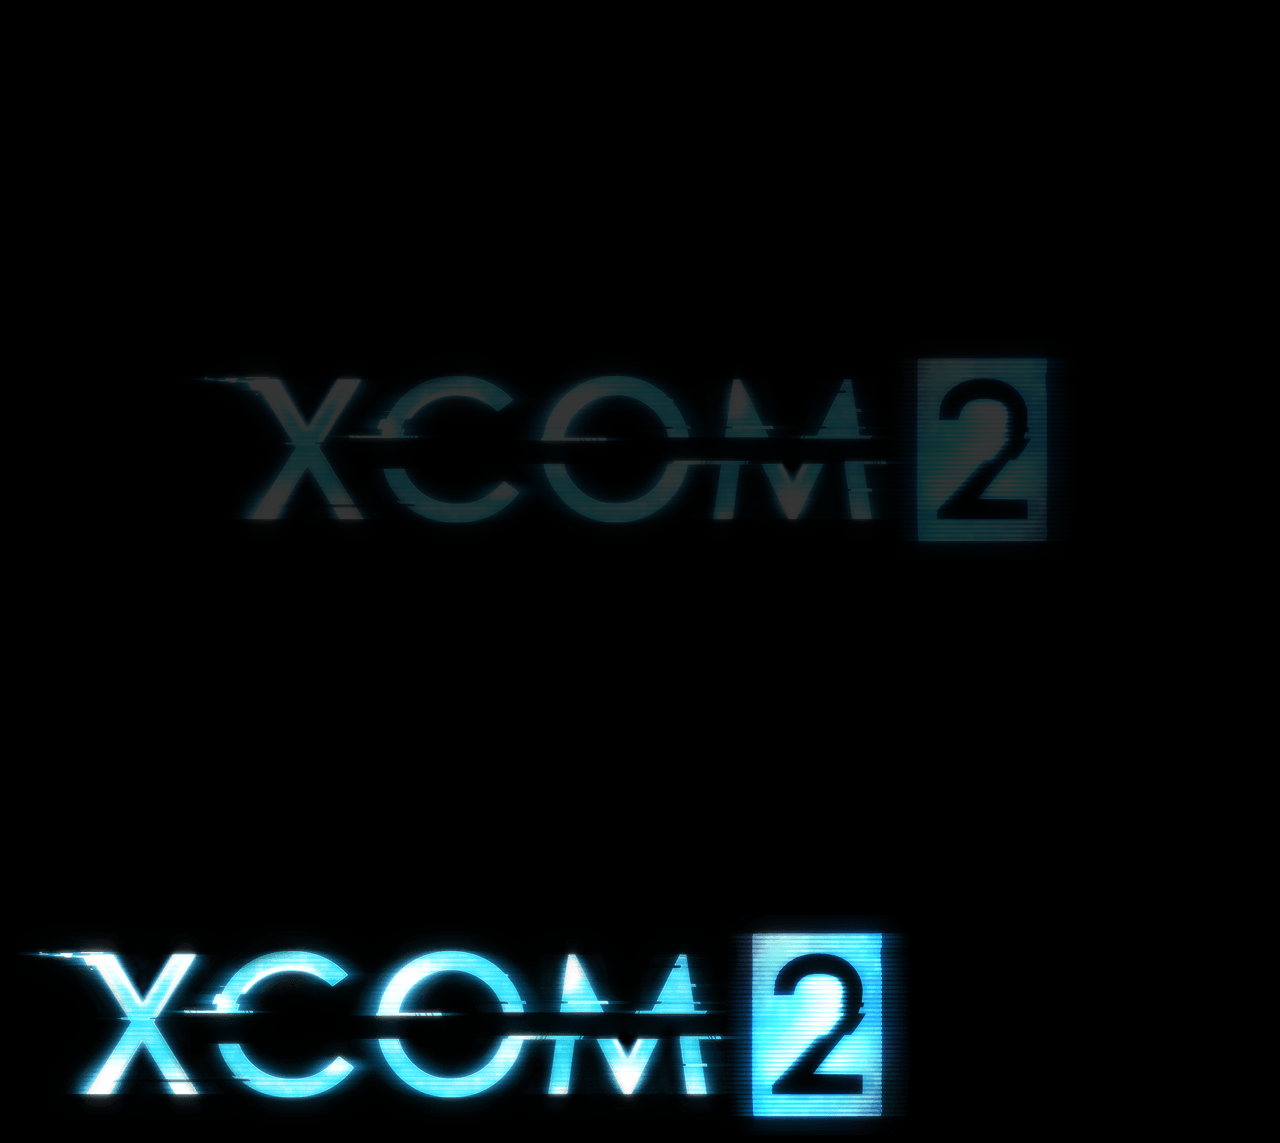
<file: index.html>
<!DOCTYPE html>
<meta charset="utf-8">
<link rel="stylesheet" type="text/css" href="chart.css">
<script src="https://ajax.googleapis.com/ajax/libs/jquery/2.2.0/jquery.min.js"></script>
<script src="http://d3js.org/d3.v3.min.js"></script>
<script src="d3.layout.fruchtermanReingold.js"></script>
<script src="data.js"></script>
<script src="chart.js"></script>

<body>
    <div id='dialog'>
        <svg id="path"></svg>
        <div id='info'>
            <p>Description</p>
            <table>
                <tr>
                    <td>Cost</td>
                    <td>1</td>
                    <td>2</td>
                    <td>3</td>
                    <td>4</td>
                </tr>
            </table>
        </div>
    </div>
    <div id="container">
        <svg id='chart'>
        </svg>
    </div>
    <div id='title'><img src='logo.png'></img>
    </div>
</body>
</file>
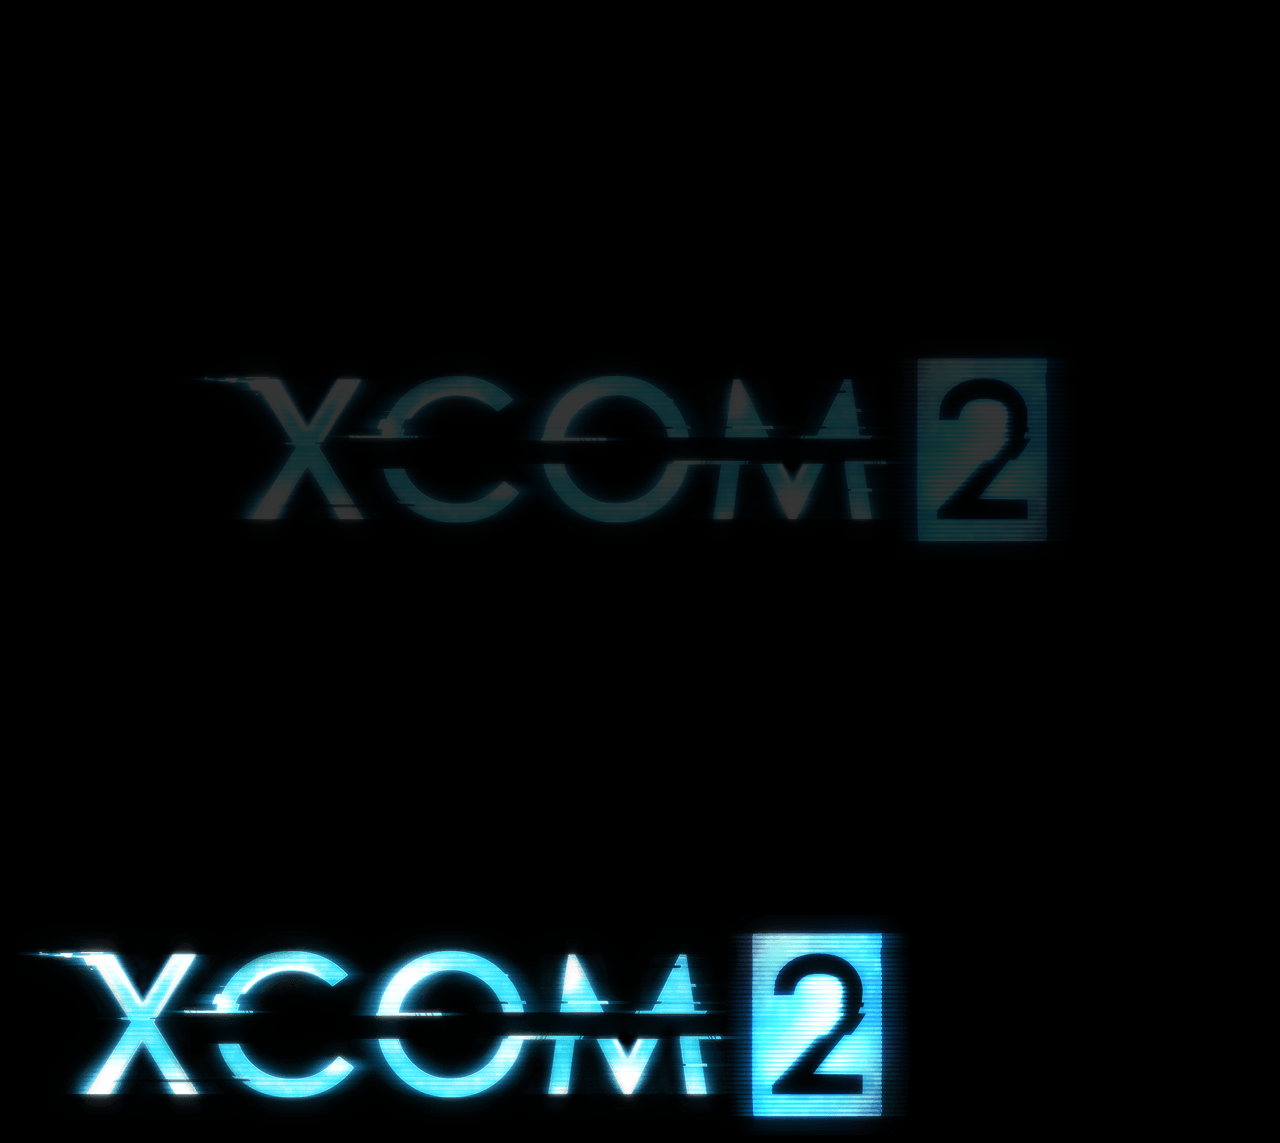
<file: tech_tree.d3.fruchtermanReingold.html>
<!DOCTYPE html>
<meta charset="utf-8">
<style>
    html {
        height: 100%;
        width: 100%;
    }

    body {
        background-color: black;
        font-family: 'Century Gothic', CenturyGothic, AppleGothic, sans-serif;
        overflow: hidden;
        height: 100%;
        width: 100%;
        padding: 0px;
        margin: 0px;
        background-image: url('logo2.png');
        background-repeat: no-repeat;
        background-attachment: fixed;
        background-position: center;
    }

    #container {
        overflow: auto;
        height: 100%;
        width: 100%;
        margin: 0px;
        padding: 0px;
    }

    #dialog {
        display: none;
        color: #fff;
        position: fixed;
        /*width: 25%;*/
        /*height: 50%;*/
        bottom: 0px;
        right: 0;
        margin: 25px;
        border: 1px;
        border-style: solid;
        border-color: #111;
        /*opacity: 0.8;*/
        background-color: #000;
        box-shadow: 3px 3px 1px 0px #111;
    }

    svg#path {
        margin: 25px 25px 0 25px;
    }

    #info {
        margin: 0 25px 15px 25px;
        font-size: 14px;
        color: #999;
    }
    #info > h3 {
        text-transform: uppercase;
        font-weight: normal;
    }
    #info > p {
        margin: 15px 40px 5px 40px;
    }
    #info > table {
        margin: 20px 30px 25px 30px;
    }
    #info th.resource {
        text-align: center;
        text-transform: uppercase;
    }
    #info th {
        color: #fff;
        text-align: right;
        padding: 2px 10px 2px 10px;
    }
    #info td.resource {
        text-align: left;
        text-transform: capitalize;
        min-width: 175px;
    }
    #info td {
        text-align: right;
        padding: 2px 10px 2px 10px;
    }

    svg#chart {
        width: 2200px;
        height: 2200px;
        margin: 0px;
        padding: 0px;
    }

    #title {
        color: #81D4FA;
        font-size: 32px;
        font-weight: bold;
        margin: 15px;
    }

    .event {
        stroke: #8BC34A;
    }
    .event:hover {
        fill: #8BC34A;
    }

    .facility {
        stroke: #FFCA28;
    }
    .facility:hover {
        fill: #FFCA28;
    }

    .research {
        stroke: #82B1FF;
    }
    .research:hover {
        fill: #82B1FF;
    }

    .project {
        stroke: #EF5350;
    }
    .project:hover {
        fill: #EF5350;
    }

    .item {
        stroke: #3F51B5;
    }
    .item:hover {
        fill: #3F51B5;
    }

    .drop {
        stroke: #9C27B0;
    }
    .drop:hover {
        fill: #9C27B0;
    }

    .node {
        stroke-width: 3px;
        opacity: 0.45;
        cursor: pointer;
    }
    .node.selected {
        r: 13;
    }

    .text:hover {
        /*text-transform: uppercase;*/
        fill: #fff;
        opacity: 1;
        /*font-weight: bolder;*/
    }
    .text {
        text-transform: capitalize;
        stroke: none;
        fill: #888;
        font-size: 14px;
        /*opacity: 0.8;*/
        cursor: pointer;
        /*text-shadow: 1px 1px #000;*/
    }
    .text.selected {
        text-transform: uppercase;
        font-size: 16px;
    }

    .link {
        stroke: #fff;
        stroke-width: 1px;
        stroke-opacity: .2;
    }

    svg#path .text {
        fill: #fff;
    }
    svg#path .node {
        fill: #000;
        opacity: 1;
    }
    svg#path .link {
        stroke-width: 2px;
        stroke-opacity: 0.5;
    }

</style>


<script src="https://ajax.googleapis.com/ajax/libs/jquery/2.2.0/jquery.min.js"></script>
<script src="http://d3js.org/d3.v3.min.js"></script>
<script src="d3.layout.fruchtermanReingold.js"></script>
<script type="text/javascript" src="data.js"></script>
<script>
    dx = 0;
    dy = 0;

    function initNodes(data, type) {
        for (var key in data) {
            data[key].id = key;
            data[key].name = key.split('_').join(' ');
            data[key].type = type;
            if (!data[key].requires) data[key].requires = [];
            data[key].children = [];
            data[key].weight = 0;
            data[key].row = 1;
            data[key].depth = 0;
            data[key].size = 2;
        }
    }

    function arrangeNodes(data) {
        // create tree structure
        for (var key in data) {
            for (var i = 0; i < data[key].requires.length; i++) {
                var parent = data[key].requires[i];
                if (data[parent]) {
                    data[parent].children.push(data[key]);
                }
            }
        }

        var byWeight = function(l, r) {
            return l.weight - r.weight;
        };

        var roots = [];
        for (var key in data) {
            if (data[key].requires.length == 0) {
                roots.push(data[key]);
            }
        }

        // figure out the depth and weight of each node
        var depth = 0;
        var walk_depth_weight = function(node) {
            var weight = 1;
            if (node.depth < depth) {
                node.depth = depth;
            }
            depth++;
            for (var i = 0; i < node.children.length; i++) {
                weight += walk_depth_weight(node.children[i]);
            }
            depth--;
            node.weight = weight;
            return weight;
        }
        for (var i = 0; i < roots.length; i++) {
            depth = 0;
            walk_depth_weight(roots[i]);
        }

        // now figure out which row to place them
        roots.sort(byWeight);

        row = 2;
        var walk_row = function(node) {
            node.row = row;
            row++;
            node.children.sort(byWeight);
            for (var i = 0; i < node.children.length; i++) {
                walk_row(node.children[i]);
            }
        }

        for (var i = 0; i < roots.length; i++) {
            walk_row(roots[i]);
        }

        return roots;
    }

    $(document).ready(function() {
        // data prep
        initNodes(events, 'event');
        initNodes(facilities, 'facility');
        initNodes(research, 'research');
        initNodes(projects, 'project');
        initNodes(items, 'item');
        initNodes(drops, 'drop');

        var data = {};
        $.extend(data, events);
        $.extend(data, research);
        $.extend(data, facilities);
        $.extend(data, items);
        $.extend(data, projects);
        $.extend(data, drops);

        arrangeNodes(data);
        var graph = {
            xOffset: 0,
            yOffset: 0,
            xSpacing: 1,
            ySpacing: 1,
            root: data['mission_gatecrasher'],
            xView: -400,
            yView: -400,
            wView: 1600,
            hView: 800,
        };

        graph.nodes = [];
        graph.links = [];
        for (var key in data) {
            graph.nodes.push(data[key]);
            for (var i = 0; i < data[key].children.length; i++) {
                graph.links.push({
                    id: key + i,
                    source: data[key],
                    target: data[key].children[i],
                });
            }
        }

        // normalize row and initialize node locations
        graph.nodes.sort(function(l, r) {
            return l.row - r.row;
        });
        for (var i = 0; i < graph.nodes.length; i++) {
            graph.nodes[i].row = i + 1;
            graph.nodes[i].x = graph.nodes[i].depth * graph.xSpacing + graph.xOffset;
            graph.nodes[i].y = graph.nodes[i].row * graph.ySpacing + graph.yOffset;
            graph.nodes[i].size = 20 / (graph.nodes[i].depth + 1) + 2;
        }
        graph.root.fixed = true;
        graph.root.x = 0;
        graph.root.y = 0;

        var outer_width = $('#container').width();
        var outer_height = $('#container').height();
        var chart_width = $('svg#chart').width();
        var chart_height = $('svg#chart').height();
        $('#container').scrollLeft((chart_width - outer_width) / 2)
        $('#container').scrollTop((chart_height - outer_height) / 2)

        var svg = d3.select("svg#chart")
            .attr('viewBox', function(d) {
                return '' + -chart_width / 2 + ' ' + -chart_height / 2 + ' ' + chart_width + ' ' + chart_height + '';
            });;

        var force = d3.layout.fruchtermanReingold()
            .autoArea(false)
            .area(chart_width * chart_height / 8)
            .gravity(0.75)
            .speed(0.1)
            .iterations(1500)
            .nodes(graph.nodes)
            .links(graph.links);

        var link = svg.selectAll(".link")
            .data(graph.links)
            .enter().append("line")
            .attr("class", "link");

        var node = svg.selectAll(".node")
            .data(graph.nodes)
            .enter().append("circle")
            .attr('r', function(d) {
                return d.size;
            })
            .attr("class", function(d) {
                return "node " + d.type;
            })
            .attr("id", function(d) {
                return d.id;
            });

        var text = svg.selectAll(".text")
            .data(graph.nodes)
            .enter().append("text")
            .attr("class", function(d) {
                return "text " + d.type;
            })
            .text(function(d) {
                return d.name;
            });

        force.on("tick", function(e) {
            text.attr("x", function(d) {
                    var bbox = this.getBBox();
                    var x = d.x - bbox.width / 2;
                    return x;
                })
                .attr("y", function(d) {
                    if (d.y == 0) return 0;
                    var bbox = this.getBBox();
                    var y = d.y + bbox.height / 3;
                    y += 15 * (d.y > 0 ? 1 : -1);
                    return y;
                });

            node.attr("cx", function(d) {
                    return d.x;
                })
                .attr("cy", function(d) {
                    return d.y;
                });

            link
                .attr("x1", function(d) {
                    return d.source.x;
                })
                .attr("y1", function(d) {
                    return d.source.y;
                })
                .attr("x2", function(d) {
                    return d.target.x;
                })
                .attr("y2", function(d) {
                    return d.target.y;
                });
        });

        force.start();

        var drawPath = function(d) {
            var svg = d3.select('svg#path');
            var lineage = {};
            lineage.nodes = [];
            var trace = function(node) {
                lineage.nodes.push(node);
                for (var parent in node.requires) {
                    if (data[node.requires[parent]].depth == node.depth - 1) {
                        trace(data[node.requires[parent]]);
                        break;
                    }
                }
            }
            trace(d);
            lineage.links = [];
            for (var i=0; i<lineage.nodes.length-1; i++)
            {
                lineage.links.push({
                    source: lineage.nodes[i],
                    target: lineage.nodes[i+1],
                });
            }

            var xOffset = 15;
            var yOffset = 15;
            var ySpacing = 50;
            svg.attr('width', '100%');
            svg.attr('height', ySpacing * d.depth + yOffset * 2);

            svg.selectAll(".link").remove();
            svg.selectAll(".link").data(lineage.links).enter().append("line")
                .attr("class", "link")
                .attr("x1", function(d) {
                    return xOffset;
                })
                .attr("y1", function(d) {
                    return d.source.depth * ySpacing + yOffset;
                })
                .attr("x2", function(d) {
                    return xOffset;
                })
                .attr("y2", function(d) {
                    return d.target.depth * ySpacing + yOffset;
                });

            svg.selectAll(".node").remove();
            svg.selectAll(".node").data(lineage.nodes).enter().append("circle")
                .attr('r', function(d) {
                    return 10;
                })
                .attr("class", function(d) {
                    return "node " + d.type + ' ' + (d.selected?'selected':'');
                })
                .attr("cx", function(d) {
                    return xOffset;
                })
                .attr("cy", function(d) {
                    return d.depth * ySpacing + yOffset;
                })
                .attr("id", function(d) {
                    return d.id;
                });

            svg.selectAll(".text").remove();
            svg.selectAll(".text").data(lineage.nodes).enter().append("text")
                .attr("class", function(d) {
                    return "text " + d.type + ' ' + (d.selected?'selected':'');
                })
                .text(function(d) {
                    return d.name;
                })
                .attr("x", function(d) {
                    return xOffset + 25;
                })
                .attr("y", function(d) {
                    var bbox = this.getBBox();
                    return d.depth * ySpacing + yOffset + 5;
                });
        }

        var showInfo = function(d) {
            $('#dialog').hide();
            $('#dialog').slideDown(duration = 200);
            // $('#info > h3').html(d.name);
            // $('#info > p').html(d.description);
            $('#info > table').html('');
            if (d.cost) {
                $('#info > table')
                    .append(
                        '<tr>\
                        <th class="resource">Costs</th>\
                        <th>R</th>\
                        <th>V</th>\
                        <th>C</th>\
                        <th>L</th>\
                        </tr>'
                    );
            }
            for (var resource in d.cost) {
                var row = $('<tr></tr>');
                row.append('<td class="resource">' + resource.split('_').join(' ') + '</td>');
                for (var difficulty in d.cost[resource])
                    row.append('<td>' + d.cost[resource][difficulty] + '</td>');
                row.appendTo('#info > table');
            }
            $('#info > p').html(d.description);
        }

        var onNodeClick = function(d) {
            d.selected = true;
            drawPath(d);
            showInfo(d);
            d.selected = false;
        }

        text.on('click', onNodeClick);
        node.on('click', onNodeClick);
    });
</script>

<body>
    <div id='dialog'>
        <svg id="path"></svg>
        <div id='info'>
            <p>Description</p>
            <table>
                <tr>
                    <td>Cost</td>
                    <td>1</td>
                    <td>2</td>
                    <td>3</td>
                    <td>4</td>
                </tr>
            </table>
        </div>
    </div>
    <div id="container">
        <svg id='chart'>
        </svg>
    </div>
    <div id='title'><img src='logo.png'></img>
    </div>
</body>
</file>
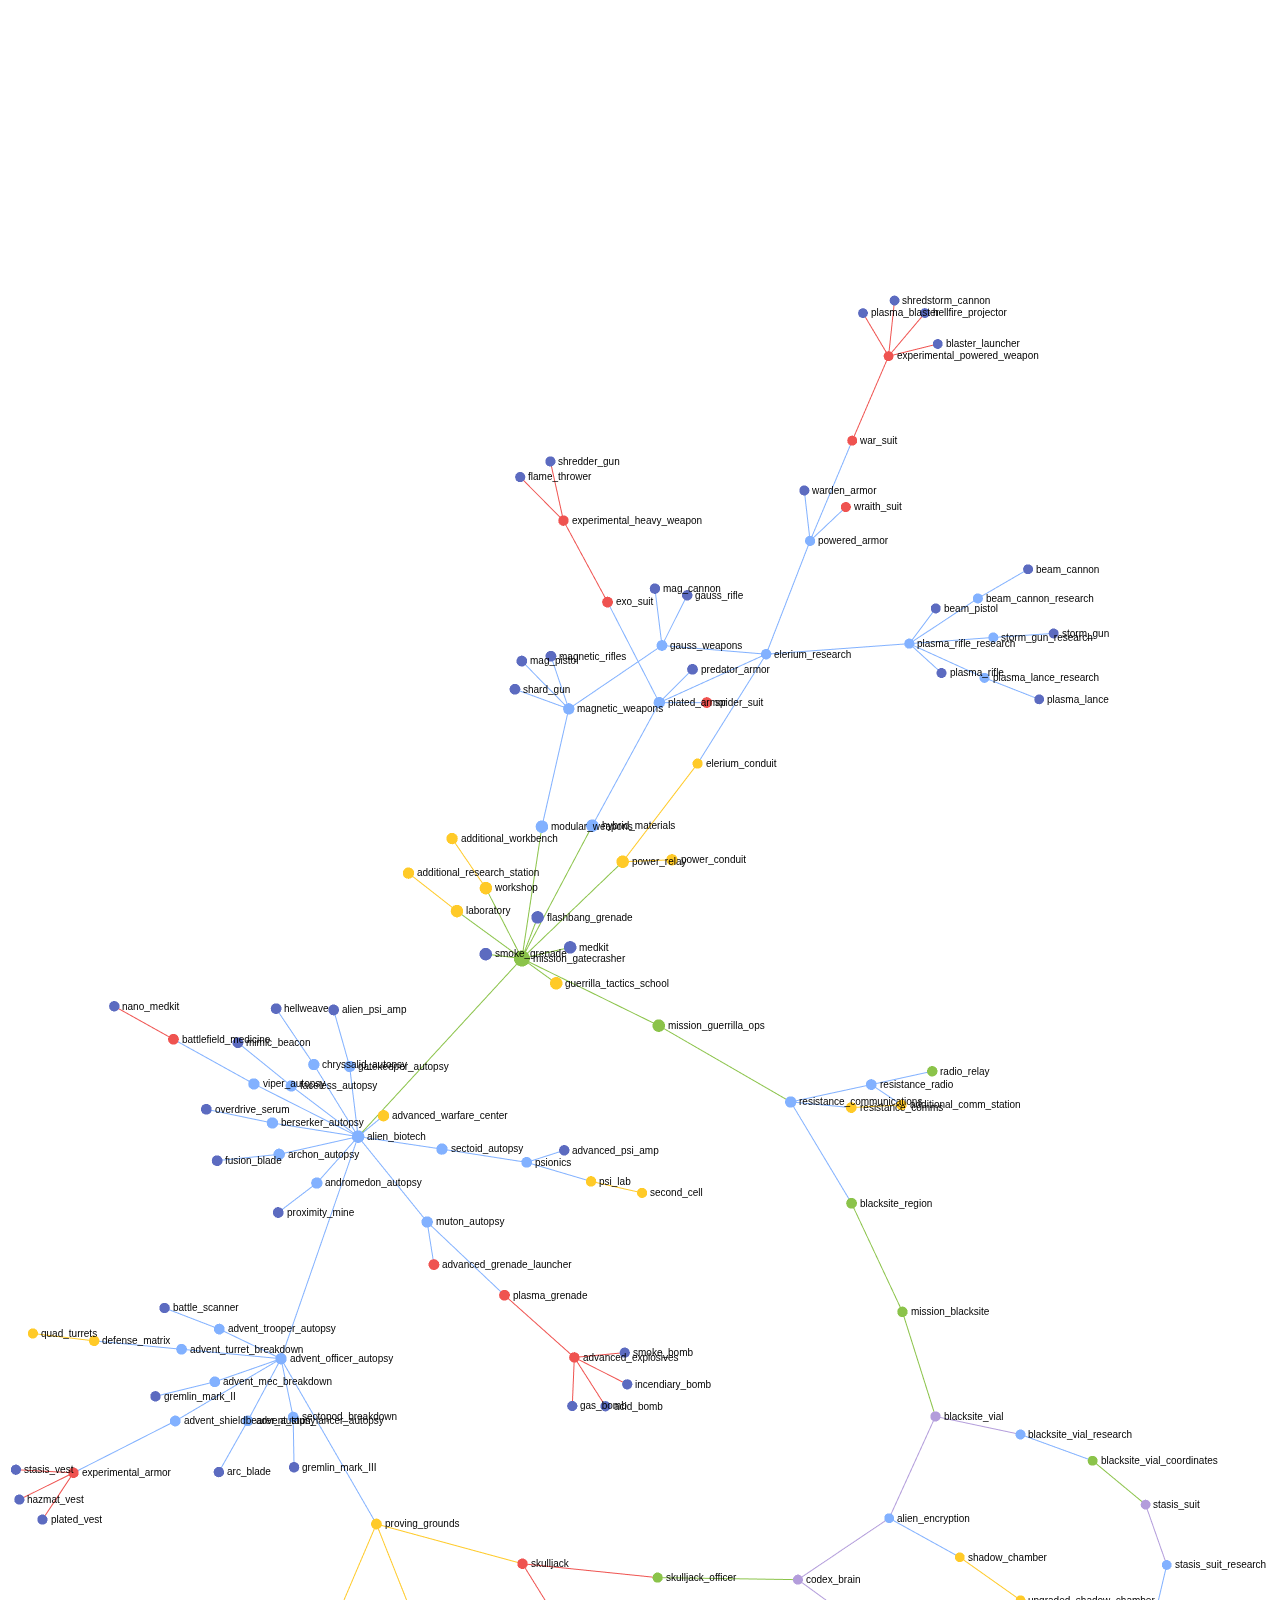
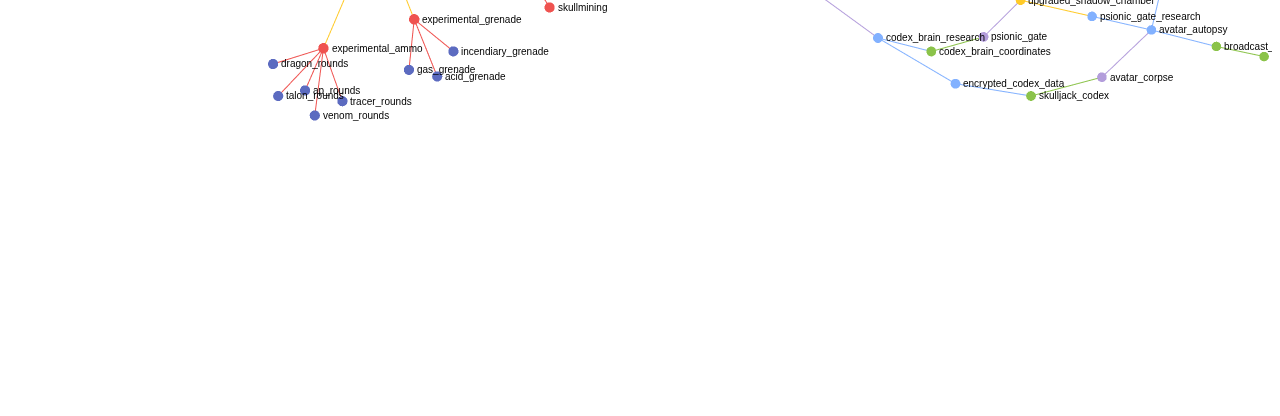
<file: tech_tree.sigma.html>
<html>

<head>
    <style type="text/css">
        #container {
            max-width: 2000px;
            height: 2000px;
            margin: auto;
        }
    </style>
</head>

<body>
    <div id="container"></div>
    <script src="https://ajax.googleapis.com/ajax/libs/jquery/2.2.0/jquery.min.js"></script>
    <script src="sigma.js/sigma.min.js"></script>
    <script src="sigma.js/plugins/sigma.plugins.animate.min.js"></script>
    <script src="sigma.js/plugins/sigma.layout.fruchtermanReingold.js"></script>
    <script type="text/javascript" src="data.js"></script>
    <script>
        function initNodes(data, type, color) {
            for (var key in data) {
                data[key].name = key;
                data[key].type = type;
                if (!data[key].requires) data[key].requires = [];
                data[key].children = [];
                data[key].weight = 0;
                data[key].row = 1;
                data[key].depth = 0;
                data[key].color = color;
                data[key].size = 1;
            }
        }


        function arrangeNodes(data) {
            // create tree structure
            for (var key in data) {
                for (var i = 0; i < data[key].requires.length; i++) {
                    var parent = data[key].requires[i];
                    if (data[parent]) {
                        data[parent].children.push(data[key]);
                    }
                }
            }

            var byWeight = function(l, r) {
                return l.weight - r.weight;
            };

            var roots = [];
            for (var key in data) {
                if (data[key].requires.length == 0) {
                    roots.push(data[key]);
                }
            }

            // figure out the depth and weight of each node
            var depth = 0;
            var walk_depth_weight = function(node) {
                var weight = 1;
                if (node.depth < depth) {
                    node.depth = depth;
                }
                depth++;
                for (var i = 0; i < node.children.length; i++) {
                    weight += walk_depth_weight(node.children[i]);
                }
                depth--;
                node.weight = weight;
                return weight;
            }
            for (var i = 0; i < roots.length; i++) {
                depth = 0;
                walk_depth_weight(roots[i]);
            }

            // now figure out which row to place them
            roots.sort(byWeight);
            var row = 1;
            var walk_row = function(node) {
                node.row = row;
                row++;
                node.children.sort(byWeight);
                for (var i = 0; i < node.children.length; i++) {
                    walk_row(node.children[i]);
                }
            }
            for (var i = 0; i < roots.length; i++) {
                walk_row(roots[i]);
            }

            return roots;
        }

        $(document).ready(function() {
            // data prep
            initNodes(events, 'Event', '#8BC34A');
            initNodes(facilities, 'Facility', '#FFCA28');
            initNodes(research, 'Research', '#82B1FF');
            initNodes(projects, 'Project', '#EF5350');
            initNodes(items, 'Item', '#5C6BC0');
            initNodes(drops, 'Drop', '#B39DDB');

            var data = {};
            $.extend(data, events);
            $.extend(data, research);
            $.extend(data, facilities);
            $.extend(data, items);
            $.extend(data, projects);
            $.extend(data, drops);

            arrangeNodes(data);

            var graph = {};
            graph.nodes = [];
            graph.edges = [];
            for (var key in data) {
                graph.nodes.push(data[key]);
                data[key].id = key;
                data[key].label = key;
                data[key].x = data[key].depth;
                data[key].y = data[key].row;
                data[key].size = 10 / (data[key].depth + 1) + 10;
                for (var i = 0; i < data[key].requires.length; i++) {
                    if (data[data[key].requires[i]])
                        graph.edges.push({
                            id: key + i,
                            source: data[key].requires[i],
                            target: key,
                        });
                }
            }

            var s = new sigma({
                graph: graph,
                container: 'container',
                settings: {
                    defaultNodeColor: '#ec5148',
                    labelThreshold: 0,
                    defaultLabelSize: 10,
                    // labelSize: 'proportional',
                    labelSizeRatio: 2,
                    defaultLabelAlignment: 'center',
                }
            });

            var config = {
                autoArea: true,
                // area: 1000,
                gravity: 1,
                speed: 0.1,
                iterations: 1500,
                // easing: sigma.utils.easings.cubicOut,
                // duration: 1000,
            }

            var listener = sigma.layouts.fruchtermanReingold.configure(s, config);
            // Bind all events:
            listener.bind('start stop interpolate', function(event) {
                console.log(event.type);
            });

            sigma.layouts.fruchtermanReingold.start(s);
        });
    </script>
</body>

</html>
</file>
<file: chart.css>
html {
    height: 100%;
    width: 100%;
}

body {
    background-color: black;
    font-family: 'Century Gothic', CenturyGothic, AppleGothic, sans-serif;
    overflow: hidden;
    height: 100%;
    width: 100%;
    padding: 0px;
    margin: 0px;
    background-image: url('logo2.png');
    background-repeat: no-repeat;
    background-attachment: fixed;
    background-position: center;
}

#container {
    overflow: auto;
    height: 100%;
    width: 100%;
    margin: 0px;
    padding: 0px;
}

#dialog {
    display: none;
    color: #fff;
    position: fixed;
    /*width: 25%;*/
    /*height: 50%;*/
    bottom: 0px;
    right: 0;
    margin: 25px;
    border: 1px;
    border-style: solid;
    border-color: #111;
    /*opacity: 0.8;*/
    background-color: #000;
    box-shadow: 3px 3px 1px 0px #111;
}

svg#path {
    margin: 25px 25px 0 25px;
}

#info {
    margin: 0 25px 15px 25px;
    font-size: 14px;
    color: #999;
}
#info > h3 {
    text-transform: uppercase;
    font-weight: normal;
}
#info > p {
    margin: 15px 40px 5px 40px;
}
#info > table {
    margin: 20px 30px 25px 30px;
}
#info th.resource {
    text-align: center;
    text-transform: uppercase;
}
#info th {
    color: #fff;
    text-align: right;
    padding: 2px 10px 2px 10px;
}
#info td.resource {
    text-align: left;
    text-transform: capitalize;
    min-width: 175px;
}
#info td {
    text-align: right;
    padding: 2px 10px 2px 10px;
}

svg#chart {
    width: 2200px;
    height: 2200px;
    margin: 0px;
    padding: 0px;
}

#title {
    color: #81D4FA;
    font-size: 32px;
    font-weight: bold;
    margin: 15px;
}

.event {
    stroke: #8BC34A;
}
.event:hover {
    fill: #8BC34A;
}

.facility {
    stroke: #FFCA28;
}
.facility:hover {
    fill: #FFCA28;
}

.research {
    stroke: #82B1FF;
}
.research:hover {
    fill: #82B1FF;
}

.project {
    stroke: #EF5350;
}
.project:hover {
    fill: #EF5350;
}

.item {
    stroke: #3F51B5;
}
.item:hover {
    fill: #3F51B5;
}

.drop {
    stroke: #9C27B0;
}
.drop:hover {
    fill: #9C27B0;
}

.node {
    stroke-width: 3px;
    opacity: 0.45;
    cursor: pointer;
}
.node.selected {
    r: 13;
}

.text:hover {
    /*text-transform: uppercase;*/
    fill: #fff;
    opacity: 1;
    /*font-weight: bolder;*/
}
.text {
    text-transform: capitalize;
    stroke: none;
    fill: #888;
    font-size: 14px;
    /*opacity: 0.8;*/
    cursor: pointer;
    /*text-shadow: 1px 1px #000;*/
}
.text.selected {
    text-transform: uppercase;
    font-size: 16px;
}

.link {
    stroke: #fff;
    stroke-width: 1px;
    stroke-opacity: .2;
}

svg#path .text {
    fill: #fff;
}
svg#path .node {
    fill: #000;
    opacity: 1;
}
svg#path .link {
    stroke-width: 2px;
    stroke-opacity: 0.5;
}
</file>
